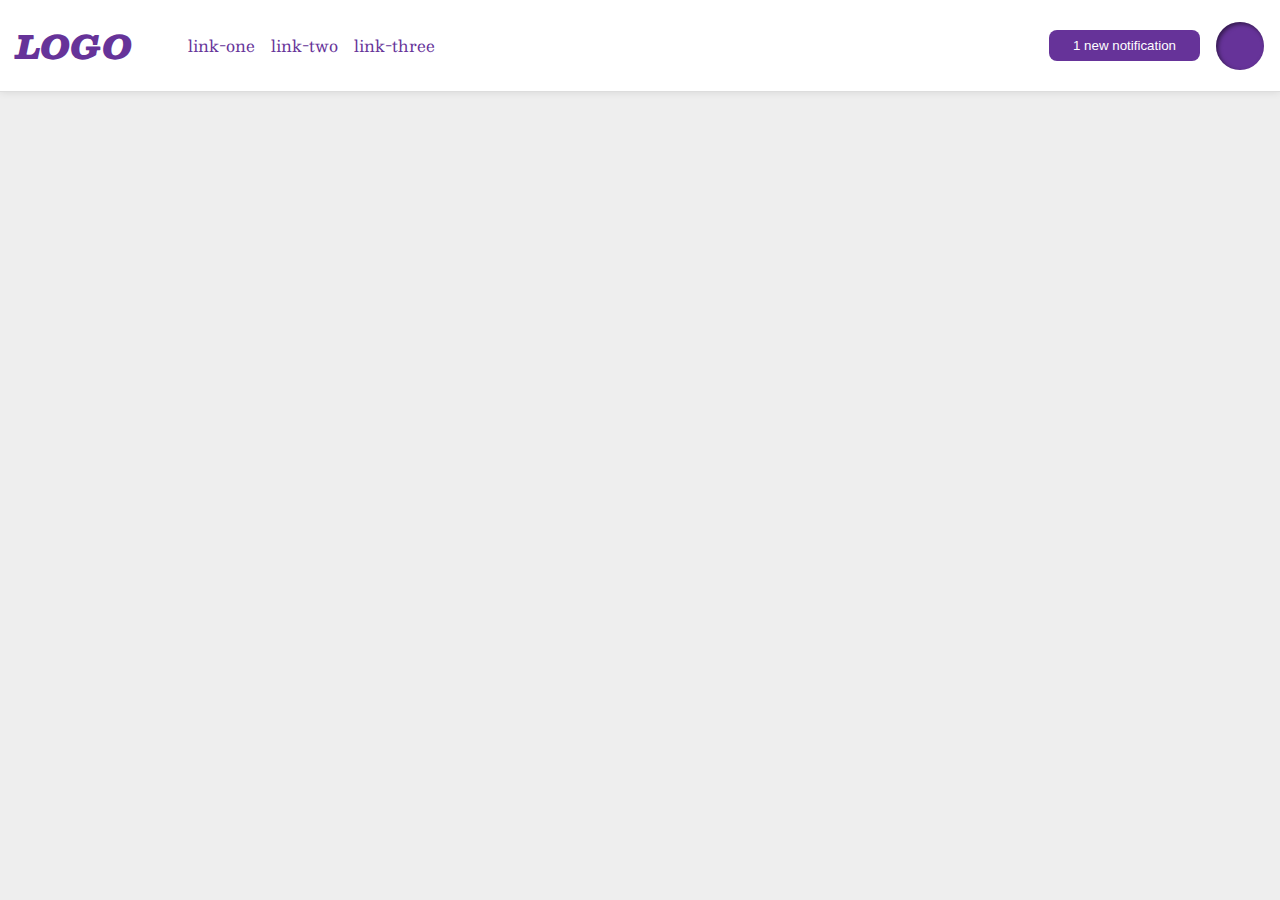
<file: flex/03-flex-header-2/index.html>
<!DOCTYPE html>
<html lang="en">
  <head>
    <meta charset="UTF-8" />
    <meta http-equiv="X-UA-Compatible" content="IE=edge" />
    <meta name="viewport" content="width=device-width, initial-scale=1.0" />
    <title>Flex Header 2</title>
    <link rel="stylesheet" href="style.css" />
  </head>
  <body>
    <div class="header">
      <div class="left">
        <div class="logo">LOGO</div>
        <ul class="links">
          <li><a href="google.com">link-one</a></li>
          <li><a href="google.com">link-two</a></li>
          <li><a href="google.com">link-three</a></li>
        </ul>
      </div>
      <div class="right">
        <button class="notifications">1 new notification</button>
        <div class="profile-image"></div>
      </div>
    </div>
  </body>
</html>
</file>
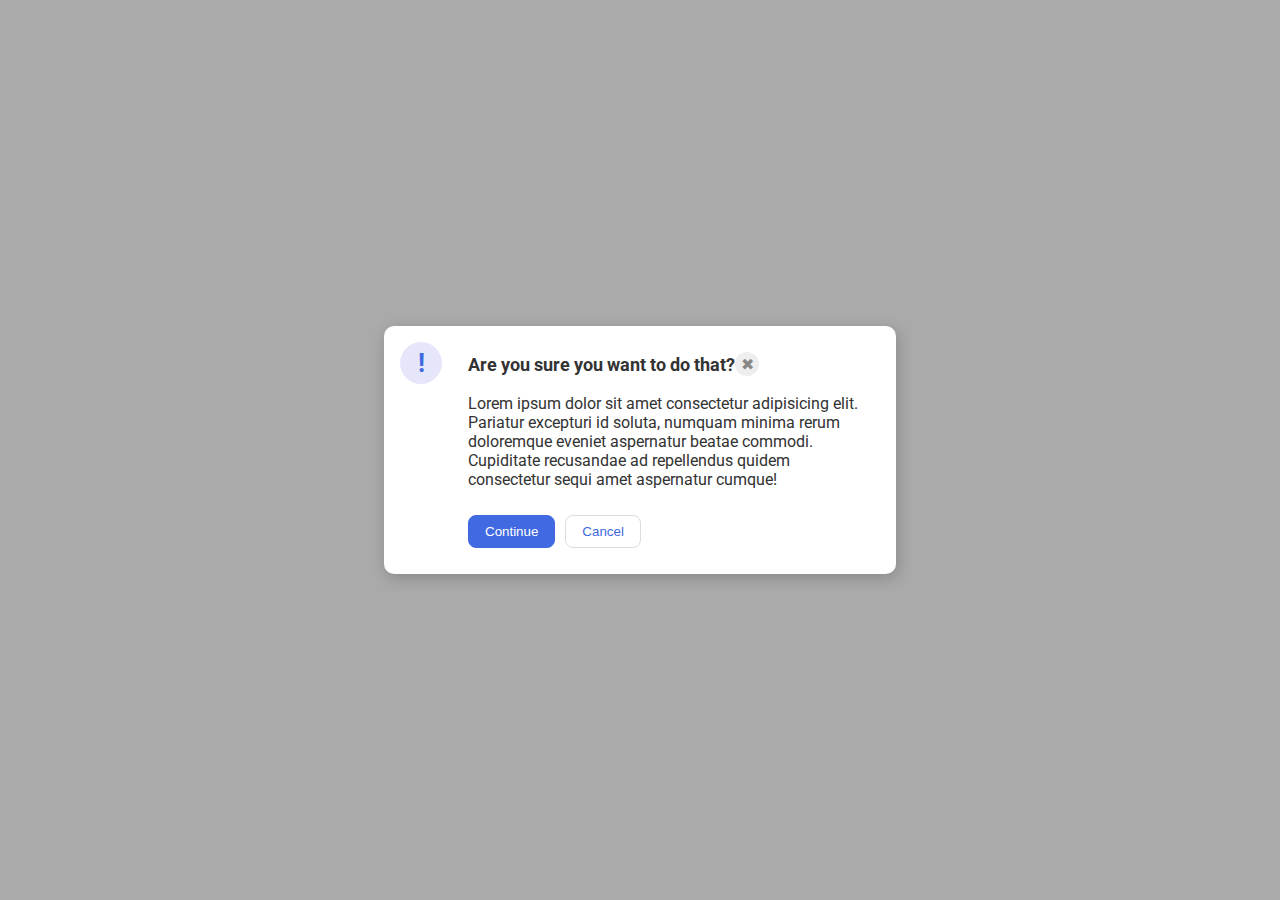
<file: flex/05-flex-modal/index.html>
<!DOCTYPE html>
<html lang="en">
  <head>
    <meta charset="UTF-8" />
    <meta http-equiv="X-UA-Compatible" content="IE=edge" />
    <meta name="viewport" content="width=device-width, initial-scale=1.0" />
    <link rel="stylesheet" href="style.css" />
    <title>Modal</title>
  </head>
  <body>
    <div class="modal">
      <div class="icon">!</div>
      <div class="container">
        <div class="header">
          Are you sure you want to do that?
          <div class="close-button">✖</div>
        </div>
        <div class="text">
          Lorem ipsum dolor sit amet consectetur adipisicing elit. Pariatur
          excepturi id soluta, numquam minima rerum doloremque eveniet
          aspernatur beatae commodi. Cupiditate recusandae ad repellendus quidem
          consectetur sequi amet aspernatur cumque!
        </div>
        <button class="continue">Continue</button>
        <button class="cancel">Cancel</button>
      </div>
    </div>
  </body>
</html>
</file>
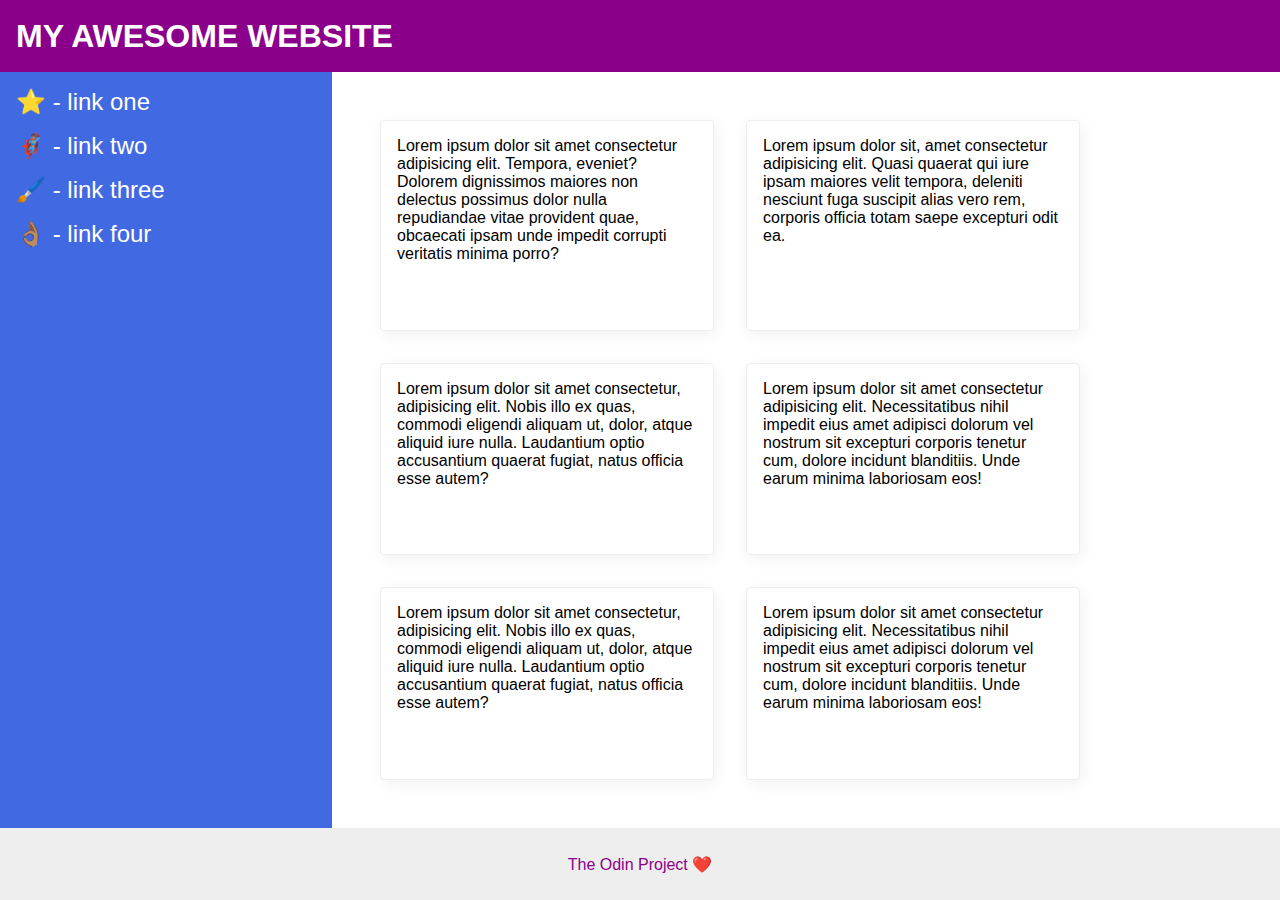
<file: flex/07-flex-layout-2/index.html>
<!DOCTYPE html>
<html lang="en">
  <head>
    <meta charset="UTF-8" />
    <meta http-equiv="X-UA-Compatible" content="IE=edge" />
    <meta name="viewport" content="width=device-width, initial-scale=1.0" />
    <title>The Holy Grail</title>
    <link rel="stylesheet" href="style.css" />
  </head>
  <body>
    <div class="header">MY AWESOME WEBSITE</div>
    <div class="content">
      <div class="sidebar">
        <ul>
          <li><a href="#">⭐ - link one</a></li>
          <li><a href="#">🦸🏽‍♂️ - link two</a></li>
          <li><a href="#">🖌️ - link three</a></li>
          <li><a href="#">👌🏽 - link four</a></li>
        </ul>
      </div>
      <div class="cards">
        <div class="card">
          Lorem ipsum dolor sit amet consectetur adipisicing elit. Tempora,
          eveniet? Dolorem dignissimos maiores non delectus possimus dolor nulla
          repudiandae vitae provident quae, obcaecati ipsam unde impedit
          corrupti veritatis minima porro?
        </div>
        <div class="card">
          Lorem ipsum dolor sit, amet consectetur adipisicing elit. Quasi
          quaerat qui iure ipsam maiores velit tempora, deleniti nesciunt fuga
          suscipit alias vero rem, corporis officia totam saepe excepturi odit
          ea.
        </div>
        <div class="card">
          Lorem ipsum dolor sit amet consectetur, adipisicing elit. Nobis illo
          ex quas, commodi eligendi aliquam ut, dolor, atque aliquid iure nulla.
          Laudantium optio accusantium quaerat fugiat, natus officia esse autem?
        </div>
        <div class="card">
          Lorem ipsum dolor sit amet consectetur adipisicing elit.
          Necessitatibus nihil impedit eius amet adipisci dolorum vel nostrum
          sit excepturi corporis tenetur cum, dolore incidunt blanditiis. Unde
          earum minima laboriosam eos!
        </div>
        <div class="card">
          Lorem ipsum dolor sit amet consectetur, adipisicing elit. Nobis illo
          ex quas, commodi eligendi aliquam ut, dolor, atque aliquid iure nulla.
          Laudantium optio accusantium quaerat fugiat, natus officia esse autem?
        </div>
        <div class="card">
          Lorem ipsum dolor sit amet consectetur adipisicing elit.
          Necessitatibus nihil impedit eius amet adipisci dolorum vel nostrum
          sit excepturi corporis tenetur cum, dolore incidunt blanditiis. Unde
          earum minima laboriosam eos!
        </div>
      </div>
    </div>
    <div class="footer">The Odin Project ❤️</div>
  </body>
</html>
</file>
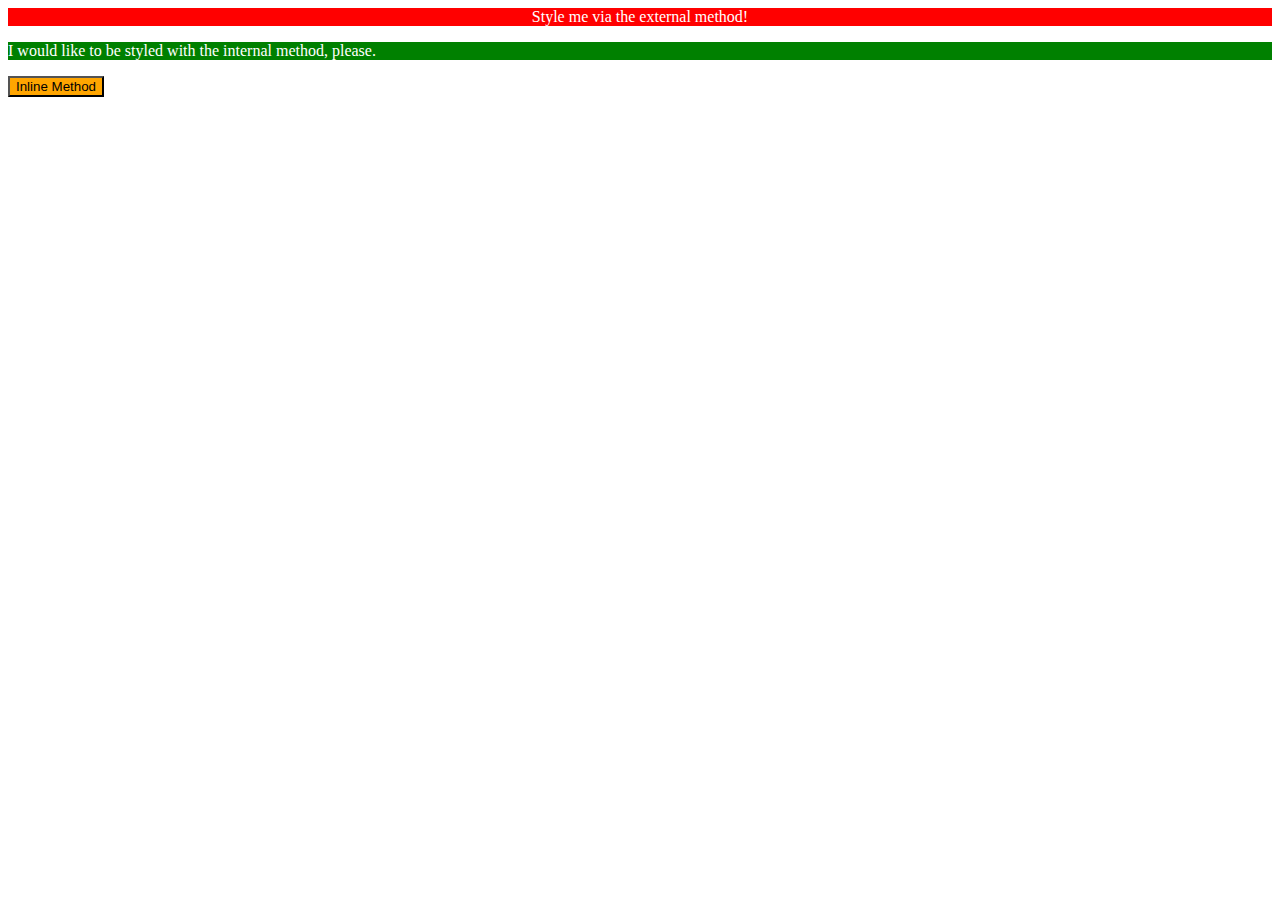
<file: foundations/01-css-methods/index.html>
<!DOCTYPE html>
<html lang="en">
  <head>
    <meta charset="UTF-8" />
    <meta http-equiv="X-UA-Compatible" content="IE=edge" />
    <meta name="viewport" content="width=device-width, initial-scale=1.0" />
    <link rel="stylesheet" href="./style.css" />
    <title>Methods for Adding CSS</title>
  </head>
  <body>
    <div>Style me via the external method!</div>
    <p>I would like to be styled with the internal method, please.</p>
    <button style="background-color: orange">Inline Method</button>
  </body>
</html>

<style>
  p {
    color: white;
    background-color: green;
  }
</style>
</file>
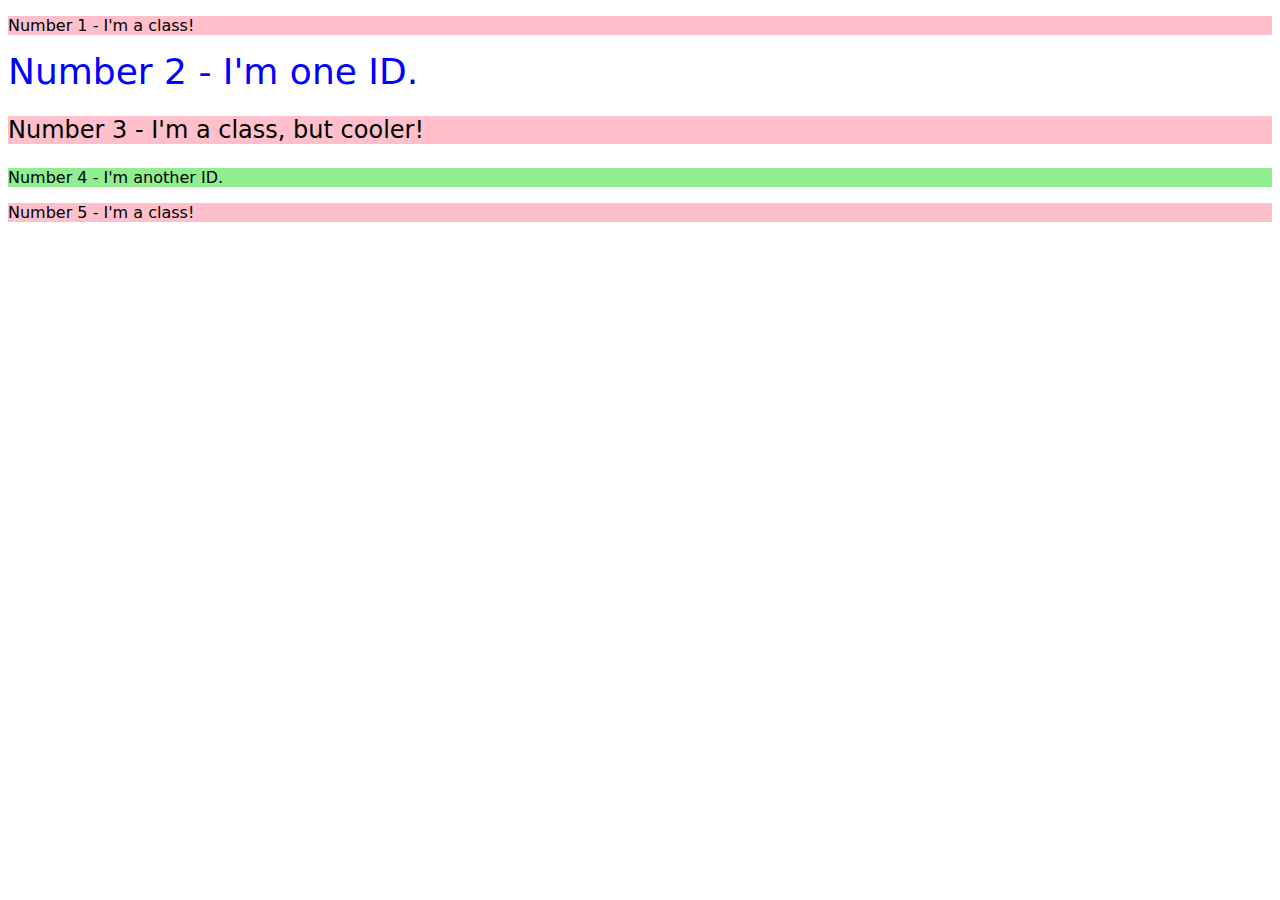
<file: foundations/02-class-id-selectors/index.html>
<!DOCTYPE html>
<html lang="en">
  <head>
    <meta charset="UTF-8" />
    <meta http-equiv="X-UA-Compatible" content="IE=edge" />
    <meta name="viewport" content="width=device-width, initial-scale=1.0" />
    <title>Class and ID Selectors</title>
    <link rel="stylesheet" href="style.css" />
  </head>
  <body>
    <p class="Number-1">Number 1 - I'm a class!</p>
    <div id="Number-2">Number 2 - I'm one ID.</div>
    <p class="Number-1 Number-3">Number 3 - I'm a class, but cooler!</p>
    <div id="Number-4">Number 4 - I'm another ID.</div>
    <p class="Number-1">Number 5 - I'm a class!</p>
  </body>
</html>
</file>
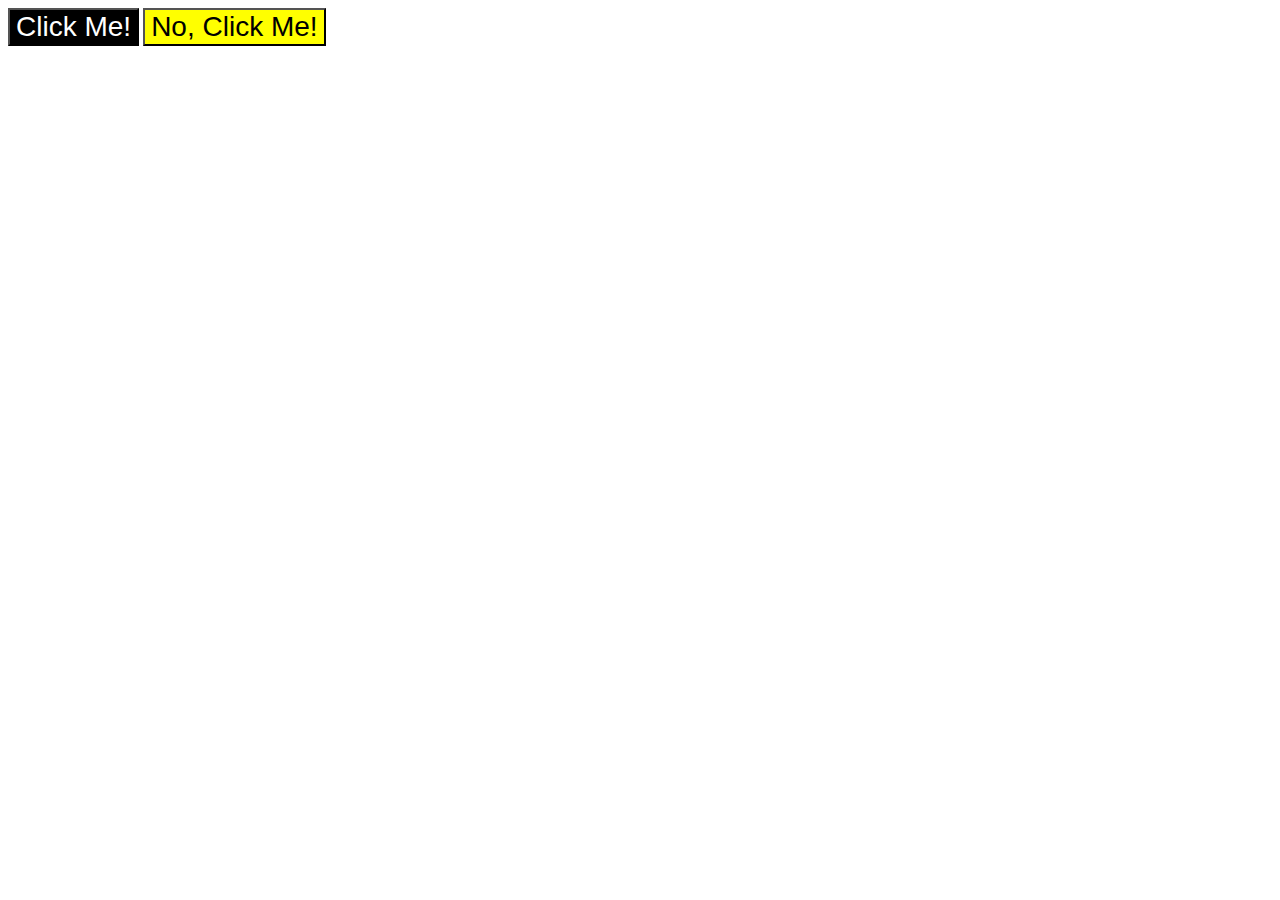
<file: foundations/03-grouping-selectors/index.html>
<!DOCTYPE html>
<html lang="en">
  <head>
    <meta charset="UTF-8" />
    <meta http-equiv="X-UA-Compatible" content="IE=edge" />
    <meta name="viewport" content="width=device-width, initial-scale=1.0" />
    <title>Grouping Selectors</title>
    <link rel="stylesheet" href="style.css" />
  </head>
  <body>
    <button class="left">Click Me!</button>
    <button class="right">No, Click Me!</button>
  </body>
</html>
</file>
<file: flex/03-flex-header-2/style.css>
/* this is some magical font-importing.  
you'll learn about it later. */
@import url("https://fonts.googleapis.com/css2?family=Besley:ital,wght@0,400;1,900&display=swap");

body {
  margin: 0;
  background: #eee;
  font-family: Besley, serif;
}

.header {
  background: white;
  border-bottom: 1px solid #ddd;
  box-shadow: 0 0 8px rgba(0, 0, 0, 0.1);
  display: flex;
  justify-content: space-between;
  padding: 8px;
}
.left {
  display: flex;
  align-items: center;
  gap: 16px;
  padding: 8px;
}

.right {
  display: flex;
  align-items: center;
  gap: 16px;
  padding: 8px;
}
.profile-image {
  background: rebeccapurple;
  box-shadow: inset 2px 2px 4px rgba(0, 0, 0, 0.5);
  border-radius: 50%;
  width: 48px;
  height: 48px;
}

.logo {
  color: rebeccapurple;
  font-size: 32px;
  font-weight: 900;
  font-style: italic;
}

button {
  border: none;
  border-radius: 8px;
  background: rebeccapurple;
  color: white;
  padding: 8px 24px;
}

a {
  /* this removes the line under our links */
  text-decoration: none;
  color: rebeccapurple;
}

ul {
  list-style-type: none;
  display: flex;
  justify-content: center;
  gap: 16px;
}
</file>
<file: flex/05-flex-modal/style.css>
@import url("https://fonts.googleapis.com/css2?family=Roboto:wght@400;700&display=swap");

html,
body {
  height: 100%;
}

body {
  font-family: Roboto, sans-serif;
  margin: 0;
  background: #aaa;
  color: #333;
  /* I'll give you this one for free lol */
  display: flex;
  align-items: center;
  justify-content: center;
}

.modal {
  background: white;
  width: 480px;
  border-radius: 10px;
  box-shadow: 2px 4px 16px rgba(0, 0, 0, 0.2);
  display: flex;
  gap: 16px;
  padding: 16px;
}

.icon {
  color: royalblue;
  font-size: 26px;
  font-weight: 700;
  background: lavender;
  width: 42px;
  height: 42px;
  border-radius: 50%;
  flex-shrink: 0;
  display: flex;
  align-items: center;
  justify-content: center;
}

.close-button {
  background: #eee;
  border-radius: 50%;
  color: #888;
  font-weight: 400;
  font-size: 16px;
  height: 24px;
  width: 24px;
  display: flex;
  align-items: center;
  justify-content: center;
}

button {
  padding: 8px 16px;
  border-radius: 8px;
}

button.continue {
  background: royalblue;
  border: 1px solid royalblue;
  color: white;
}

button.cancel {
  background: white;
  border: 1px solid #ddd;
  color: royalblue;
  display: flex;
  align-items: center;
  justify-content: center;
}

.container {
  display: flex;
  flex-wrap: wrap;
  justify-content: start;
  padding: 10px;
  gap: 10px;
}

.header {
  display: flex;
  align-items: center;
  justify-content: space-around;
  font-size: 18px;
  font-weight: 700;
  margin-bottom: 8px;
}

.text {
  margin-bottom: 16px;
}
</file>
<file: flex/07-flex-layout-2/style.css>
body {
  font-family: -apple-system, BlinkMacSystemFont, "Segoe UI", Roboto, Oxygen,
    Ubuntu, Cantarell, "Open Sans", "Helvetica Neue", sans-serif;
  margin: 0;
  min-height: 100vh;
  display: flex;
  flex-direction: column;
}

.header {
  height: 72px;
  background: darkmagenta;
  color: white;
  display: flex;
  align-items: center;
  padding: 0 16px;
  font-size: 32px;
  font-weight: 900;
}

.footer {
  height: 72px;
  background: #eee;
  color: darkmagenta;
  width: 100%;
  display: flex;
  align-items: center;
  justify-content: center;
}

.sidebar {
  width: 300px;
  background: royalblue;
  flex-shrink: 0;
  padding: 16px;
}

.card {
  border: 1px solid #eee;
  box-shadow: 2px 4px 16px rgba(0, 0, 0, 0.06);
  border-radius: 4px;
  padding: 16px;
  margin: 16px;
  width: 300px;
}

.content {
  flex: 1;
  display: flex;
}

ul {
  list-style-type: none;
  margin: 0;
  padding: 0;
}

li {
  margin-bottom: 16px;
}

a {
  color: white;
  text-decoration: none;
  font-size: 24px;
}

.cards {
  padding: 32px;
  display: flex;
  flex-wrap: wrap;
}
</file>
<file: foundations/01-css-methods/style.css>
div {
  background-color: red;
  color: white;
  text-align: center;
}
</file>
<file: foundations/02-class-id-selectors/style.css>
body {
  font-family: Verdana, "DejaVu Sans", sans-serif;
}
.Number-1 {
  background-color: pink;
}

#Number-2 {
  color: blue;
  font-size: 36px;
}

#Number-4 {
  font-weight: 800px;
  background-color: lightgreen;
}

.Number-3 {
  font-size: 24px;
}
</file>
<file: foundations/03-grouping-selectors/style.css>
button {
  font-family: Helvetica, "Times New Roman", sans-serif;
  font-size: 28px;
}

.left {
  background-color: black;
  color: white;
}

.right {
  background-color: yellow;
}
</file>
